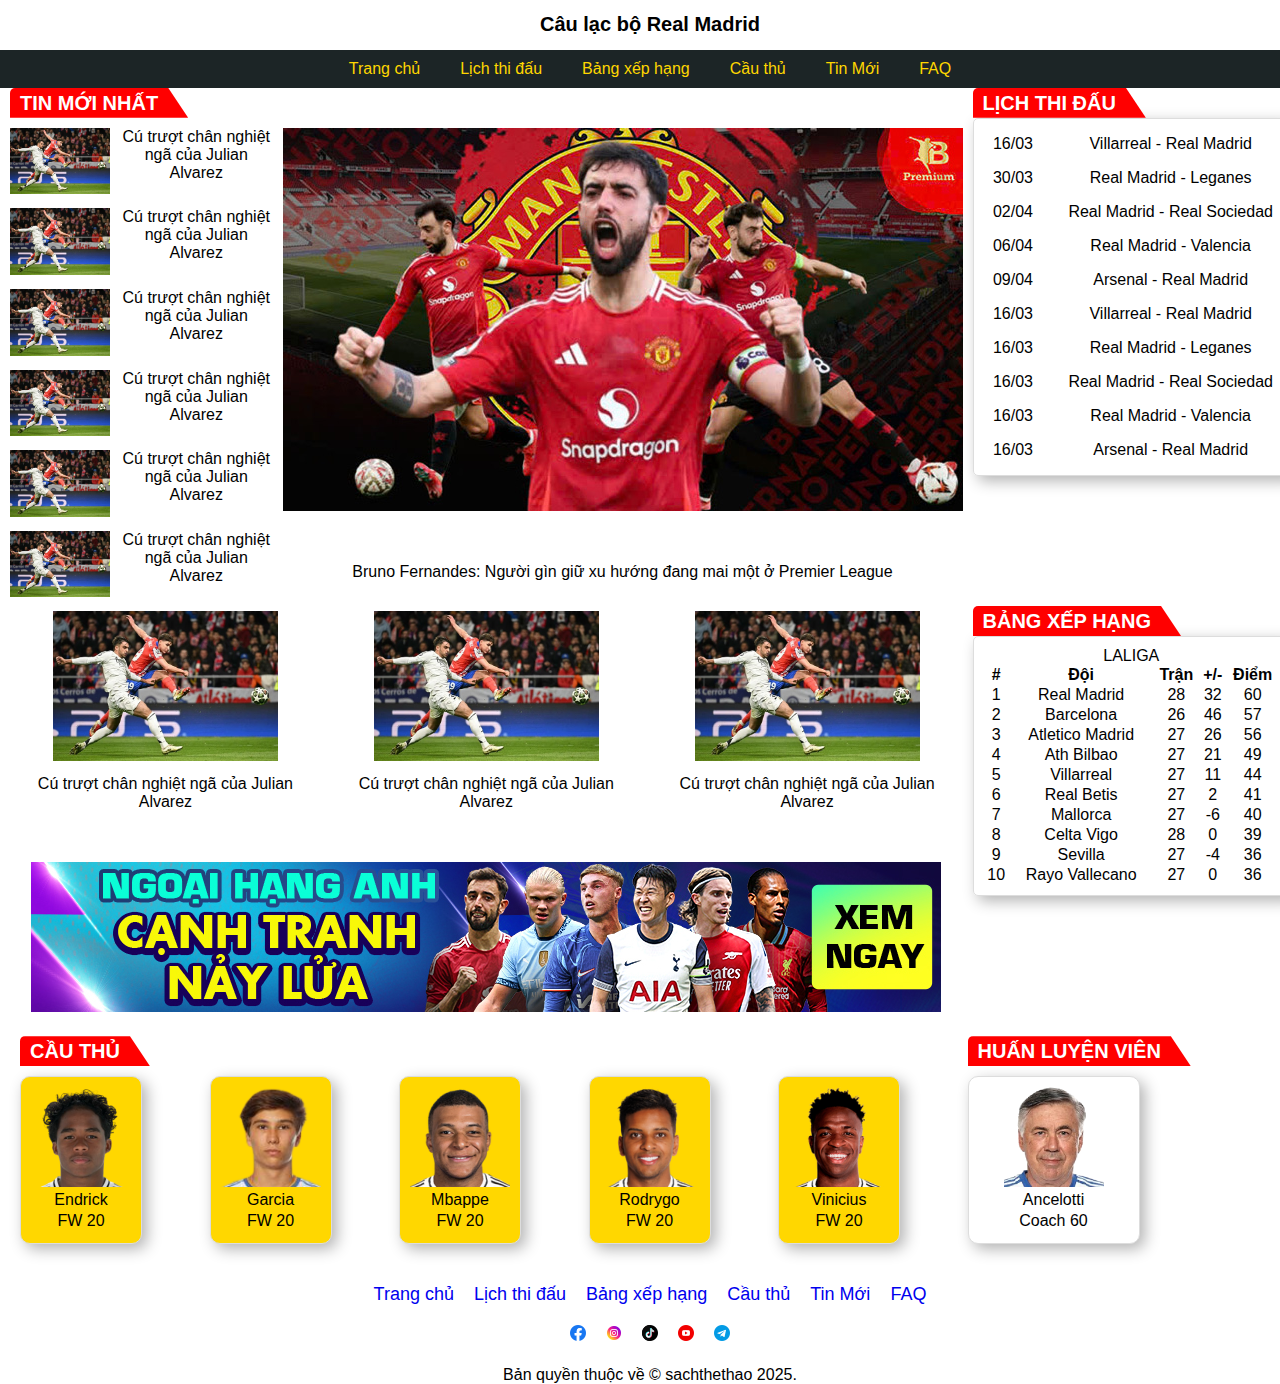
<file: index.html>
<!DOCTYPE html>
<html lang="vi">
  <head>
    <meta charset="UTF-8" />
    <meta name="viewport" content="width=device-width, initial-scale=1.0" />
    <!-- Favicon cơ bản cho trình duyệt web -->
    <link
      rel="icon"
      type="image/png"
      sizes="16x16"
      href="/img/favicon/favicon16.png"
    />
    <link
      rel="icon"
      type="image/png"
      sizes="32x32"
      href="/img/favicon/favicon32.png"
    />
    <link
      rel="icon"
      type="image/png"
      sizes="48x48"
      href="/img/favicon/favicon48.png"
    />

    <!-- Apple Touch Icon (iOS Safari, macOS) -->
    <link
      rel="apple-touch-icon"
      sizes="57x57"
      href="/img/favicon/favicon57.png"
    />
    <link
      rel="apple-touch-icon"
      sizes="60x60"
      href="/img/favicon/favicon60.png"
    />
    <link
      rel="apple-touch-icon"
      sizes="72x72"
      href="/img/favicon/favicon72.png"
    />
    <link
      rel="apple-touch-icon"
      sizes="76x76"
      href="/img/favicon/favicon76.png"
    />
    <link
      rel="apple-touch-icon"
      sizes="114x114"
      href="/img/favicon/favicon114.png"
    />
    <link
      rel="apple-touch-icon"
      sizes="120x120"
      href="/img/favicon/favicon120.png"
    />
    <link
      rel="apple-touch-icon"
      sizes="144x144"
      href="/img/favicon/favicon144.png"
    />
    <link
      rel="apple-touch-icon"
      sizes="152x152"
      href="/img/favicon/favicon152.png"
    />
    <link
      rel="apple-touch-icon"
      sizes="180x180"
      href="/img/favicon/favicon180.png"
    />

    <!-- Android Chrome (PWA - Progressive Web App) -->
    <link
      rel="icon"
      type="image/png"
      sizes="192x192"
      href="/img/favicon/favicon192.png"
    />
    <link
      rel="icon"
      type="image/png"
      sizes="512x512"
      href="/img/favicon/favicon512.png"
    />

    <!-- Windows Tiles (Microsoft Edge, Windows 8/10/11) -->
    <meta
      name="msapplication-TileImage"
      content="/img/favicon/favicon150.png"
    />
    <meta
      name="msapplication-TileImage"
      content="/img/favicon/favicon310.png"
    />

    <!-- Web Manifest (cho PWA trên Android và các trình duyệt hỗ trợ) -->
    <link rel="manifest" href="/img/favicon/site.webmanifest" />
    <link rel="stylesheet" href="/css/style.css" />
    <title>Câu lạc bộ Real Madrid</title>
  </head>

  <body>
    <div class="container">
      <h1>Câu lạc bộ Real Madrid</h1>
      <div class="header">
        <nav class="header-nav" role="navigation">
          <a href="/" class="nav-button">Trang chủ</a>
          <a href="/page/schedule" class="nav-button">Lịch thi đấu</a>
          <a href="/page/standings" class="nav-button">Bảng xếp hạng</a>
          <a href="/page/lineup" class="nav-button">Cầu thủ</a>
          <a href="/page/news" class="nav-button">Tin Mới</a>
          <a href="/page/faq" class="nav-button">FAQ</a>
        </nav>
      </div>
      <main>
        <div class="hot">
          <div class="hotNews">
            <div class="hotTitle">TIN MỚI NHẤT</div>
            <div class="hotMain">
              <div class="hotList">
                <div class="hotListbase">
                  <div><img src="/img/Alvarez.jpg" alt="Alvarez" /></div>
                  <div>Cú trượt chân nghiệt ngã của Julian Alvarez</div>
                </div>
                <div class="hotListbase">
                  <div><img src="/img/Alvarez.jpg" alt="Alvarez" /></div>
                  <div>Cú trượt chân nghiệt ngã của Julian Alvarez</div>
                </div>
                <div class="hotListbase">
                  <div><img src="/img/Alvarez.jpg" alt="Alvarez" /></div>
                  <div>Cú trượt chân nghiệt ngã của Julian Alvarez</div>
                </div>
                <div class="hotListbase">
                  <div><img src="/img/Alvarez.jpg" alt="Alvarez" /></div>
                  <div>Cú trượt chân nghiệt ngã của Julian Alvarez</div>
                </div>
                <div class="hotListbase">
                  <div><img src="/img/Alvarez.jpg" alt="Alvarez" /></div>
                  <div>Cú trượt chân nghiệt ngã của Julian Alvarez</div>
                </div>
                <div class="hotListbase">
                  <div><img src="/img/Alvarez.jpg" alt="Alvarez" /></div>
                  <div>Cú trượt chân nghiệt ngã của Julian Alvarez</div>
                </div>
              </div>
              <div class="hotHit">
                <div><img src="/img/Bruno.jpg" alt="Bruno" /></div>
                <div>
                  Bruno Fernandes: Người gìn giữ xu hướng đang mai một ở Premier
                  League
                </div>
              </div>
            </div>
            <div class="hotSup">
              <div class="hotSupbase">
                <div><img src="/img/Alvarez.jpg" alt="Alvarez" /></div>
                <div>Cú trượt chân nghiệt ngã của Julian Alvarez</div>
              </div>
              <div class="hotSupbase">
                <div><img src="/img/Alvarez.jpg" alt="Alvarez" /></div>
                <div>Cú trượt chân nghiệt ngã của Julian Alvarez</div>
              </div>
              <div class="hotSupbase">
                <div><img src="/img/Alvarez.jpg" alt="Alvarez" /></div>
                <div>Cú trượt chân nghiệt ngã của Julian Alvarez</div>
              </div>
            </div>
            <div class="hotBanner">
              <img src="/img/BannerWatch.jpg" alt="BannerWatch" />
            </div>
          </div>
          <div class="hotTable">
            <div class="hotSchedule">
              <div class="tableTitle">LỊCH THI ĐẤU</div>
              <div class="tableSchedule">
                <div class="tableDay">
                  <p>16/03</p>
                  <p>30/03</p>
                  <p>02/04</p>
                  <p>06/04</p>
                  <p>09/04</p>
                  <p>16/03</p>
                  <p>16/03</p>
                  <p>16/03</p>
                  <p>16/03</p>
                  <p>16/03</p>
                </div>
                <div class="tableClub">
                  <p>Villarreal - Real Madrid</p>
                  <p>Real Madrid - Leganes</p>
                  <p>Real Madrid - Real Sociedad</p>
                  <p>Real Madrid - Valencia</p>
                  <p>Arsenal - Real Madrid</p>
                  <p>Villarreal - Real Madrid</p>
                  <p>Real Madrid - Leganes</p>
                  <p>Real Madrid - Real Sociedad</p>
                  <p>Real Madrid - Valencia</p>
                  <p>Arsenal - Real Madrid</p>
                </div>
              </div>
            </div>
            <div class="hotStandings">
              <div class="tableTitle">BẢNG XẾP HẠNG</div>
              <div class="tableStandings">
                <div class="chartname">LALIGA</div>
                <table class="tableChart">
                  <thead>
                    <tr>
                      <th>#</th>
                      <th>Đội</th>
                      <th>Trận</th>
                      <th>+/-</th>
                      <th>Điểm</th>
                    </tr>
                  </thead>
                  <tbody>
                    <tr>
                      <td>1</td>
                      <td>Real Madrid</td>
                      <td>28</td>
                      <td>32</td>
                      <td>60</td>
                    </tr>
                    <tr>
                      <td>2</td>
                      <td>Barcelona</td>
                      <td>26</td>
                      <td>46</td>
                      <td>57</td>
                    </tr>
                    <tr>
                      <td>3</td>
                      <td>Atletico Madrid</td>
                      <td>27</td>
                      <td>26</td>
                      <td>56</td>
                    </tr>
                    <tr>
                      <td>4</td>
                      <td>Ath Bilbao</td>
                      <td>27</td>
                      <td>21</td>
                      <td>49</td>
                    </tr>
                    <tr>
                      <td>5</td>
                      <td>Villarreal</td>
                      <td>27</td>
                      <td>11</td>
                      <td>44</td>
                    </tr>
                    <tr>
                      <td>6</td>
                      <td>Real Betis</td>
                      <td>27</td>
                      <td>2</td>
                      <td>41</td>
                    </tr>
                    <tr>
                      <td>7</td>
                      <td>Mallorca</td>
                      <td>27</td>
                      <td>-6</td>
                      <td>40</td>
                    </tr>
                    <tr>
                      <td>8</td>
                      <td>Celta Vigo</td>
                      <td>28</td>
                      <td>0</td>
                      <td>39</td>
                    </tr>
                    <tr>
                      <td>9</td>
                      <td>Sevilla</td>
                      <td>27</td>
                      <td>-4</td>
                      <td>36</td>
                    </tr>
                    <tr>
                      <td>10</td>
                      <td>Rayo Vallecano</td>
                      <td>27</td>
                      <td>0</td>
                      <td>36</td>
                    </tr>
                  </tbody>
                </table>
              </div>
            </div>
          </div>
        </div>
        <div class="lineup">
          <div class="playersBlock">
            <div class="playerTitle">CẦU THỦ</div>
            <div class="playersList">
              <div class="playerInfo">
                <div><img src="/img/Endrick.png" alt="Endrick" /></div>
                <div>Endrick</div>
                <div>FW 20</div>
              </div>
              <div class="playerInfo">
                <div><img src="/img/Garcia.png" alt="Garcia" /></div>
                <div>Garcia</div>
                <div>FW 20</div>
              </div>
              <div class="playerInfo">
                <div><img src="/img/Mbappe.png" alt="Mbappe" /></div>
                <div>Mbappe</div>
                <div>FW 20</div>
              </div>
              <div class="playerInfo">
                <div><img src="/img/Rodrygo.png" alt="Rodrygo" /></div>
                <div>Rodrygo</div>
                <div>FW 20</div>
              </div>
              <div class="playerInfo">
                <div><img src="/img/Vinicius.png" alt="Vinicius" /></div>
                <div>Vinicius</div>
                <div>FW 20</div>
              </div>
            </div>
          </div>
          <div class="CoachList">
            <div class="CoachTitle">HUẤN LUYỆN VIÊN</div>
            <div class="Coach">
              <div><img src="/img/Ancelotti.png" alt="Ancelotti" /></div>
              <div>Ancelotti</div>
              <div>Coach 60</div>
            </div>
          </div>
        </div>
      </main>
      <div class="footer">
        <!-- Footer links -->
        <div class="footer-links">
          <a href="/">Trang chủ</a>
          <a href="/page/schedule">Lịch thi đấu</a>
          <a href="/page/standings">Bảng xếp hạng</a>
          <a href="/page/lineup">Cầu thủ</a>
          <a href="/page/news">Tin Mới</a>
          <a href="/page/faq">FAQ</a>
        </div>

        <!-- Social icons -->
        <div class="social-icons">
          <a href="#"><img src="/img/facebook.png" alt="Facebook" /></a>
          <a href="#"><img src="/img/instagram.png" alt="Instagram" /></a>
          <a href="#"><img src="/img/tiktok.png" alt="TikTok" /></a>
          <a href="#"><img src="/img/youtube.png" alt="YouTube" /></a>
          <a href="#"><img src="/img/telegram.png" alt="Telegram" /></a>
        </div>
      </div>

      <!-- Copyright text -->
      <div class="copyright">Bản quyền thuộc về © sachthethao 2025.</div>
    </div>
  </body>
</html>
</file>
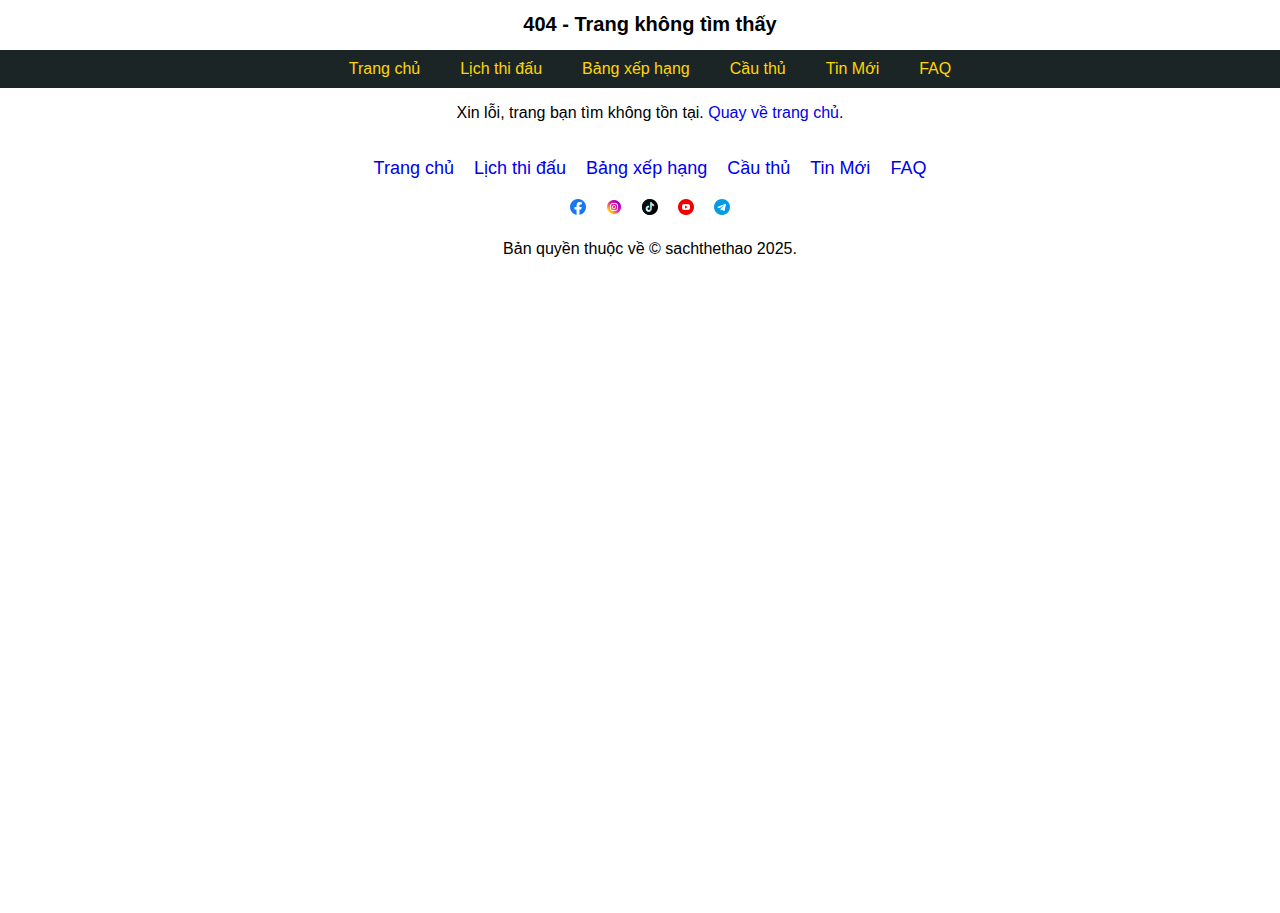
<file: page/404/index.html>
<!DOCTYPE html>
<html lang="vi">
  <head>
    <meta charset="UTF-8" />
    <meta name="viewport" content="width=device-width, initial-scale=1.0" />
    <!-- Favicon cơ bản cho trình duyệt web -->
    <link
      rel="icon"
      type="image/png"
      sizes="16x16"
      href="/img/favicon/favicon16.png"
    />
    <link
      rel="icon"
      type="image/png"
      sizes="32x32"
      href="/img/favicon/favicon32.png"
    />
    <link
      rel="icon"
      type="image/png"
      sizes="48x48"
      href="/img/favicon/favicon48.png"
    />

    <!-- Apple Touch Icon (iOS Safari, macOS) -->
    <link
      rel="apple-touch-icon"
      sizes="57x57"
      href="/img/favicon/favicon57.png"
    />
    <link
      rel="apple-touch-icon"
      sizes="60x60"
      href="/img/favicon/favicon60.png"
    />
    <link
      rel="apple-touch-icon"
      sizes="72x72"
      href="/img/favicon/favicon72.png"
    />
    <link
      rel="apple-touch-icon"
      sizes="76x76"
      href="/img/favicon/favicon76.png"
    />
    <link
      rel="apple-touch-icon"
      sizes="114x114"
      href="/img/favicon/favicon114.png"
    />
    <link
      rel="apple-touch-icon"
      sizes="120x120"
      href="/img/favicon/favicon120.png"
    />
    <link
      rel="apple-touch-icon"
      sizes="144x144"
      href="/img/favicon/favicon144.png"
    />
    <link
      rel="apple-touch-icon"
      sizes="152x152"
      href="/img/favicon/favicon152.png"
    />
    <link
      rel="apple-touch-icon"
      sizes="180x180"
      href="/img/favicon/favicon180.png"
    />

    <!-- Android Chrome (PWA - Progressive Web App) -->
    <link
      rel="icon"
      type="image/png"
      sizes="192x192"
      href="/img/favicon/favicon192.png"
    />
    <link
      rel="icon"
      type="image/png"
      sizes="512x512"
      href="/img/favicon/favicon512.png"
    />

    <!-- Windows Tiles (Microsoft Edge, Windows 8/10/11) -->
    <meta
      name="msapplication-TileImage"
      content="/img/favicon/favicon150.png"
    />
    <meta
      name="msapplication-TileImage"
      content="/img/favicon/favicon310.png"
    />

    <!-- Web Manifest (cho PWA trên Android và các trình duyệt hỗ trợ) -->
    <link rel="manifest" href="/img/favicon/site.webmanifest" />
    <link rel="stylesheet" href="/css/style.css" />
    <title>Lỗi 404 - Câu lạc bộ Real Madrid</title>
  </head>

  <body>
    <div class="container">
      <h1>404 - Trang không tìm thấy</h1>
      <div class="header">
        <nav class="header-nav" role="navigation">
          <a href="/" class="nav-button">Trang chủ</a>
          <a href="/page/schedule" class="nav-button">Lịch thi đấu</a>
          <a href="/page/standings" class="nav-button">Bảng xếp hạng</a>
          <a href="/page/lineup" class="nav-button">Cầu thủ</a>
          <a href="/page/news" class="nav-button">Tin Mới</a>
          <a href="/page/faq" class="nav-button">FAQ</a>
        </nav>
      </div>
      <main>
        <p>
          Xin lỗi, trang bạn tìm không tồn tại.
          <a href="/">Quay về trang chủ</a>.
        </p>
      </main>
      <div class="footer">
        <!-- Footer links -->
        <div class="footer-links">
          <a href="/">Trang chủ</a>
          <a href="/page/schedule">Lịch thi đấu</a>
          <a href="/page/standings">Bảng xếp hạng</a>
          <a href="/page/lineup">Cầu thủ</a>
          <a href="/page/news">Tin Mới</a>
          <a href="/page/faq">FAQ</a>
        </div>

        <!-- Social icons -->
        <div class="social-icons">
          <a href="#"><img src="/img/facebook.png" alt="Facebook" /></a>
          <a href="#"><img src="/img/instagram.png" alt="Instagram" /></a>
          <a href="#"><img src="/img/tiktok.png" alt="TikTok" /></a>
          <a href="#"><img src="/img/youtube.png" alt="YouTube" /></a>
          <a href="#"><img src="/img/telegram.png" alt="Telegram" /></a>
        </div>
      </div>

      <!-- Copyright text -->
      <div class="copyright">Bản quyền thuộc về © sachthethao 2025.</div>
    </div>
  </body>
</html>
</file>
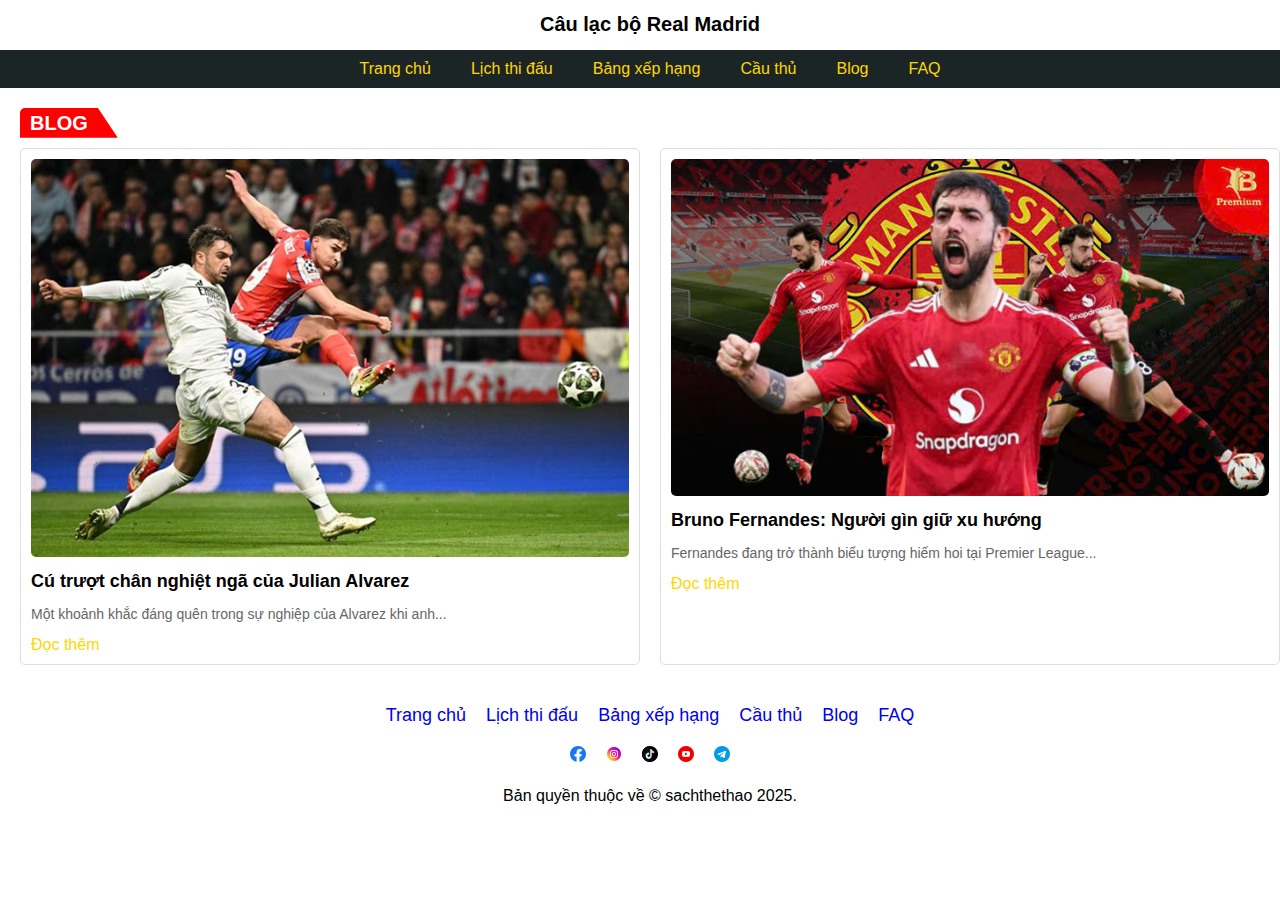
<file: page/blog/index.html>
<!DOCTYPE html>
<html lang="vi">
  <head>
    <meta charset="UTF-8" />
    <meta name="viewport" content="width=device-width, initial-scale=1.0" />
    <!-- Favicon cơ bản cho trình duyệt web -->
    <link
      rel="icon"
      type="image/png"
      sizes="16x16"
      href="/img/favicon/favicon16.png"
    />
    <link
      rel="icon"
      type="image/png"
      sizes="32x32"
      href="/img/favicon/favicon32.png"
    />
    <link
      rel="icon"
      type="image/png"
      sizes="48x48"
      href="/img/favicon/favicon48.png"
    />

    <!-- Apple Touch Icon (iOS Safari, macOS) -->
    <link
      rel="apple-touch-icon"
      sizes="57x57"
      href="/img/favicon/favicon57.png"
    />
    <link
      rel="apple-touch-icon"
      sizes="60x60"
      href="/img/favicon/favicon60.png"
    />
    <link
      rel="apple-touch-icon"
      sizes="72x72"
      href="/img/favicon/favicon72.png"
    />
    <link
      rel="apple-touch-icon"
      sizes="76x76"
      href="/img/favicon/favicon76.png"
    />
    <link
      rel="apple-touch-icon"
      sizes="114x114"
      href="/img/favicon/favicon114.png"
    />
    <link
      rel="apple-touch-icon"
      sizes="120x120"
      href="/img/favicon/favicon120.png"
    />
    <link
      rel="apple-touch-icon"
      sizes="144x144"
      href="/img/favicon/favicon144.png"
    />
    <link
      rel="apple-touch-icon"
      sizes="152x152"
      href="/img/favicon/favicon152.png"
    />
    <link
      rel="apple-touch-icon"
      sizes="180x180"
      href="/img/favicon/favicon180.png"
    />

    <!-- Android Chrome (PWA - Progressive Web App) -->
    <link
      rel="icon"
      type="image/png"
      sizes="192x192"
      href="/img/favicon/favicon192.png"
    />
    <link
      rel="icon"
      type="image/png"
      sizes="512x512"
      href="/img/favicon/favicon512.png"
    />

    <!-- Windows Tiles (Microsoft Edge, Windows 8/10/11) -->
    <meta
      name="msapplication-TileImage"
      content="/img/favicon/favicon150.png"
    />
    <meta
      name="msapplication-TileImage"
      content="/img/favicon/favicon310.png"
    />

    <!-- Web Manifest (cho PWA trên Android và các trình duyệt hỗ trợ) -->
    <link rel="manifest" href="/img/favicon/site.webmanifest" />
    <link rel="stylesheet" href="/css/style.css" />
    <title>Blog - Câu lạc bộ Real Madrid</title>
  </head>

  <body>
    <div class="container">
      <h1>Câu lạc bộ Real Madrid</h1>
      <div class="header">
        <nav class="header-nav" role="navigation">
          <a href="/" class="nav-button">Trang chủ</a>
          <a href="/page/schedule" class="nav-button">Lịch thi đấu</a>
          <a href="/page/standings" class="nav-button">Bảng xếp hạng</a>
          <a href="/page/lineup" class="nav-button">Cầu thủ</a>
          <a href="/page/blog" class="nav-button">Blog</a>
          <a href="/page/faq" class="nav-button">FAQ</a>
        </nav>
      </div>
      <main>
        <div class="blog-page">
          <div class="hotTitle">BLOG</div>
          <div class="blogList">
            <div class="blogPost">
              <img src="/img/Alvarez.jpg" alt="Alvarez" />
              <h2>Cú trượt chân nghiệt ngã của Julian Alvarez</h2>
              <p>
                Một khoảnh khắc đáng quên trong sự nghiệp của Alvarez khi anh...
              </p>
              <a href="#" class="read-more">Đọc thêm</a>
            </div>
            <div class="blogPost">
              <img src="/img/Bruno.jpg" alt="Bruno" />
              <h2>Bruno Fernandes: Người gìn giữ xu hướng</h2>
              <p>
                Fernandes đang trở thành biểu tượng hiếm hoi tại Premier
                League...
              </p>
              <a href="#" class="read-more">Đọc thêm</a>
            </div>
          </div>
        </div>
      </main>
      <div class="footer">
        <div class="footer-links">
          <a href="/">Trang chủ</a>
          <a href="/page/schedule">Lịch thi đấu</a>
          <a href="/page/standings">Bảng xếp hạng</a>
          <a href="/page/lineup">Cầu thủ</a>
          <a href="/page/blog">Blog</a>
          <a href="/page/faq">FAQ</a>
        </div>
        <div class="social-icons">
          <a href="#"><img src="/img/facebook.png" alt="Facebook" /></a>
          <a href="#"><img src="/img/instagram.png" alt="Instagram" /></a>
          <a href="#"><img src="/img/tiktok.png" alt="TikTok" /></a>
          <a href="#"><img src="/img/youtube.png" alt="YouTube" /></a>
          <a href="#"><img src="/img/telegram.png" alt="Telegram" /></a>
        </div>
      </div>
      <div class="copyright">Bản quyền thuộc về © sachthethao 2025.</div>
    </div>
  </body>
</html>
</file>
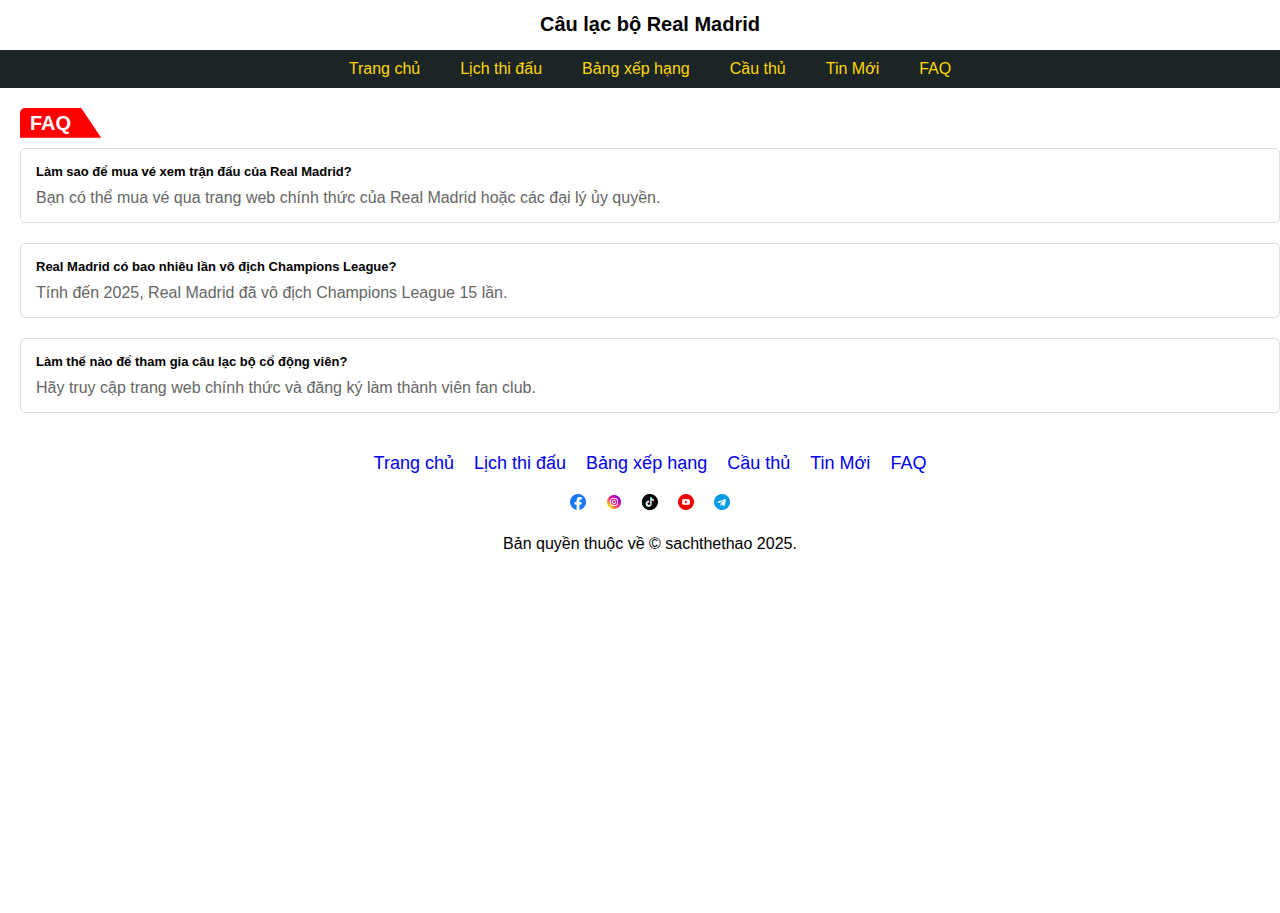
<file: page/faq/index.html>
<!DOCTYPE html>
<html lang="vi">
  <head>
    <meta charset="UTF-8" />
    <meta name="viewport" content="width=device-width, initial-scale=1.0" />
    <!-- Favicon cơ bản cho trình duyệt web -->
    <link
      rel="icon"
      type="image/png"
      sizes="16x16"
      href="/img/favicon/favicon16.png"
    />
    <link
      rel="icon"
      type="image/png"
      sizes="32x32"
      href="/img/favicon/favicon32.png"
    />
    <link
      rel="icon"
      type="image/png"
      sizes="48x48"
      href="/img/favicon/favicon48.png"
    />

    <!-- Apple Touch Icon (iOS Safari, macOS) -->
    <link
      rel="apple-touch-icon"
      sizes="57x57"
      href="/img/favicon/favicon57.png"
    />
    <link
      rel="apple-touch-icon"
      sizes="60x60"
      href="/img/favicon/favicon60.png"
    />
    <link
      rel="apple-touch-icon"
      sizes="72x72"
      href="/img/favicon/favicon72.png"
    />
    <link
      rel="apple-touch-icon"
      sizes="76x76"
      href="/img/favicon/favicon76.png"
    />
    <link
      rel="apple-touch-icon"
      sizes="114x114"
      href="/img/favicon/favicon114.png"
    />
    <link
      rel="apple-touch-icon"
      sizes="120x120"
      href="/img/favicon/favicon120.png"
    />
    <link
      rel="apple-touch-icon"
      sizes="144x144"
      href="/img/favicon/favicon144.png"
    />
    <link
      rel="apple-touch-icon"
      sizes="152x152"
      href="/img/favicon/favicon152.png"
    />
    <link
      rel="apple-touch-icon"
      sizes="180x180"
      href="/img/favicon/favicon180.png"
    />

    <!-- Android Chrome (PWA - Progressive Web App) -->
    <link
      rel="icon"
      type="image/png"
      sizes="192x192"
      href="/img/favicon/favicon192.png"
    />
    <link
      rel="icon"
      type="image/png"
      sizes="512x512"
      href="/img/favicon/favicon512.png"
    />

    <!-- Windows Tiles (Microsoft Edge, Windows 8/10/11) -->
    <meta
      name="msapplication-TileImage"
      content="/img/favicon/favicon150.png"
    />
    <meta
      name="msapplication-TileImage"
      content="/img/favicon/favicon310.png"
    />

    <!-- Web Manifest (cho PWA trên Android và các trình duyệt hỗ trợ) -->
    <link rel="manifest" href="/img/favicon/site.webmanifest" />
    <link rel="stylesheet" href="/css/style.css" />
    <title>FAQ - Câu lạc bộ Real Madrid</title>
  </head>

  <body>
    <div class="container">
      <h1>Câu lạc bộ Real Madrid</h1>
      <div class="header">
        <nav class="header-nav" role="navigation">
          <a href="/" class="nav-button">Trang chủ</a>
          <a href="/page/schedule" class="nav-button">Lịch thi đấu</a>
          <a href="/page/standings" class="nav-button">Bảng xếp hạng</a>
          <a href="/page/lineup" class="nav-button">Cầu thủ</a>
          <a href="/page/news" class="nav-button">Tin Mới</a>
          <a href="/page/faq" class="nav-button">FAQ</a>
        </nav>
      </div>
      <main>
        <div class="faq-page">
          <div class="hotTitle">FAQ</div>
          <div class="faqList">
            <div class="faqItem">
              <h3>Làm sao để mua vé xem trận đấu của Real Madrid?</h3>
              <p>
                Bạn có thể mua vé qua trang web chính thức của Real Madrid hoặc
                các đại lý ủy quyền.
              </p>
            </div>
            <div class="faqItem">
              <h3>Real Madrid có bao nhiêu lần vô địch Champions League?</h3>
              <p>
                Tính đến 2025, Real Madrid đã vô địch Champions League 15 lần.
              </p>
            </div>
            <div class="faqItem">
              <h3>Làm thế nào để tham gia câu lạc bộ cổ động viên?</h3>
              <p>
                Hãy truy cập trang web chính thức và đăng ký làm thành viên fan
                club.
              </p>
            </div>
          </div>
        </div>
      </main>
      <div class="footer">
        <div class="footer-links">
          <a href="/">Trang chủ</a>
          <a href="/page/schedule">Lịch thi đấu</a>
          <a href="/page/standings">Bảng xếp hạng</a>
          <a href="/page/lineup">Cầu thủ</a>
          <a href="/page/news">Tin Mới</a>
          <a href="/page/faq">FAQ</a>
        </div>
        <div class="social-icons">
          <a href="#"><img src="/img/facebook.png" alt="Facebook" /></a>
          <a href="#"><img src="/img/instagram.png" alt="Instagram" /></a>
          <a href="#"><img src="/img/tiktok.png" alt="TikTok" /></a>
          <a href="#"><img src="/img/youtube.png" alt="YouTube" /></a>
          <a href="#"><img src="/img/telegram.png" alt="Telegram" /></a>
        </div>
      </div>
      <div class="copyright">Bản quyền thuộc về © sachthethao 2025.</div>
    </div>
  </body>
</html>
</file>
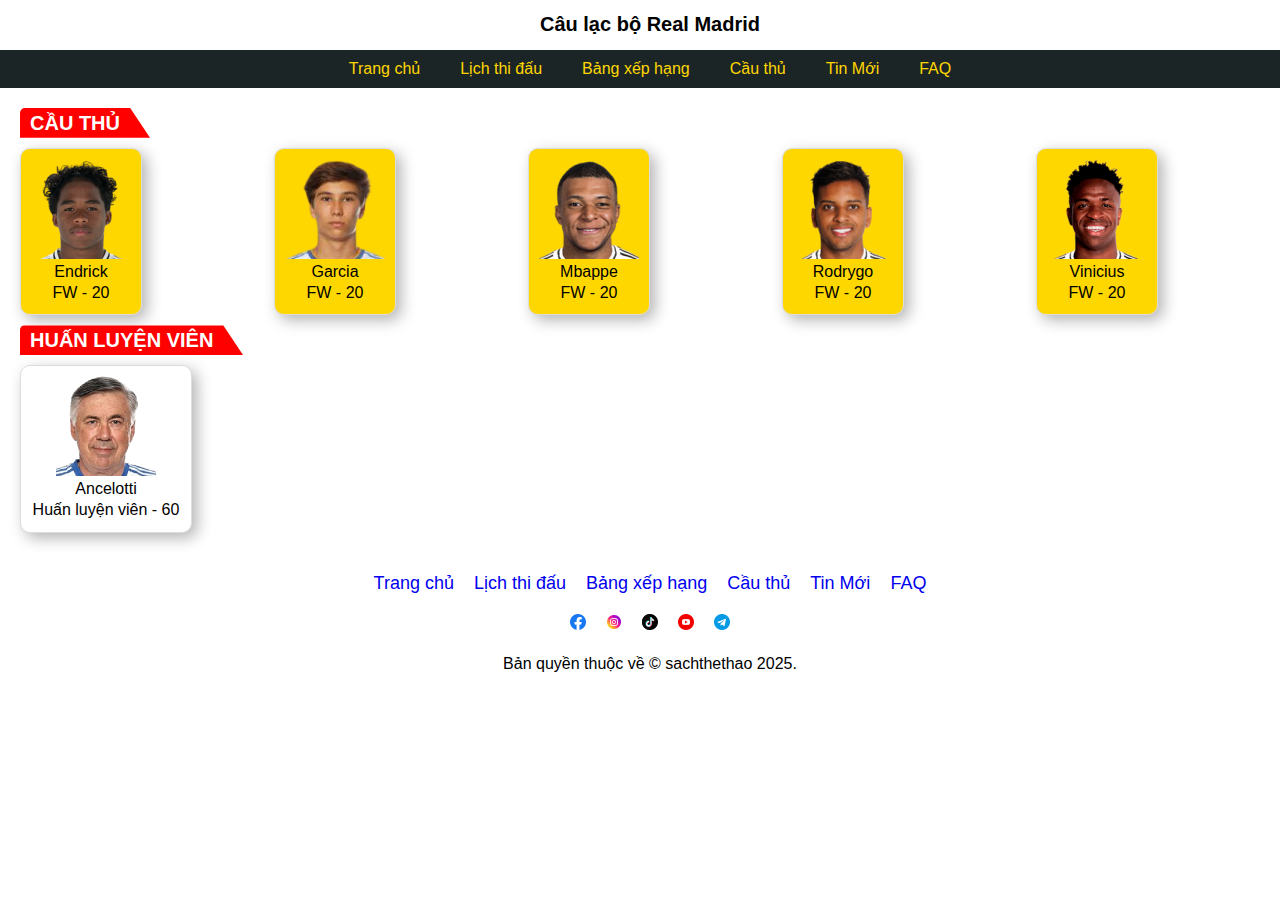
<file: page/lineup/index.html>
<!DOCTYPE html>
<html lang="vi">
  <head>
    <meta charset="UTF-8" />
    <meta name="viewport" content="width=device-width, initial-scale=1.0" />
    <!-- Favicon cơ bản cho trình duyệt web -->
    <link
      rel="icon"
      type="image/png"
      sizes="16x16"
      href="/img/favicon/favicon16.png"
    />
    <link
      rel="icon"
      type="image/png"
      sizes="32x32"
      href="/img/favicon/favicon32.png"
    />
    <link
      rel="icon"
      type="image/png"
      sizes="48x48"
      href="/img/favicon/favicon48.png"
    />

    <!-- Apple Touch Icon (iOS Safari, macOS) -->
    <link
      rel="apple-touch-icon"
      sizes="57x57"
      href="/img/favicon/favicon57.png"
    />
    <link
      rel="apple-touch-icon"
      sizes="60x60"
      href="/img/favicon/favicon60.png"
    />
    <link
      rel="apple-touch-icon"
      sizes="72x72"
      href="/img/favicon/favicon72.png"
    />
    <link
      rel="apple-touch-icon"
      sizes="76x76"
      href="/img/favicon/favicon76.png"
    />
    <link
      rel="apple-touch-icon"
      sizes="114x114"
      href="/img/favicon/favicon114.png"
    />
    <link
      rel="apple-touch-icon"
      sizes="120x120"
      href="/img/favicon/favicon120.png"
    />
    <link
      rel="apple-touch-icon"
      sizes="144x144"
      href="/img/favicon/favicon144.png"
    />
    <link
      rel="apple-touch-icon"
      sizes="152x152"
      href="/img/favicon/favicon152.png"
    />
    <link
      rel="apple-touch-icon"
      sizes="180x180"
      href="/img/favicon/favicon180.png"
    />

    <!-- Android Chrome (PWA - Progressive Web App) -->
    <link
      rel="icon"
      type="image/png"
      sizes="192x192"
      href="/img/favicon/favicon192.png"
    />
    <link
      rel="icon"
      type="image/png"
      sizes="512x512"
      href="/img/favicon/favicon512.png"
    />

    <!-- Windows Tiles (Microsoft Edge, Windows 8/10/11) -->
    <meta
      name="msapplication-TileImage"
      content="/img/favicon/favicon150.png"
    />
    <meta
      name="msapplication-TileImage"
      content="/img/favicon/favicon310.png"
    />

    <!-- Web Manifest (cho PWA trên Android và các trình duyệt hỗ trợ) -->
    <link rel="manifest" href="/img/favicon/site.webmanifest" />
    <link rel="stylesheet" href="/css/style.css" />
    <title>Cầu thủ - Câu lạc bộ Real Madrid</title>
  </head>

  <body>
    <div class="container">
      <h1>Câu lạc bộ Real Madrid</h1>
      <div class="header">
        <nav class="header-nav" role="navigation">
          <a href="/" class="nav-button">Trang chủ</a>
          <a href="/page/schedule" class="nav-button">Lịch thi đấu</a>
          <a href="/page/standings" class="nav-button">Bảng xếp hạng</a>
          <a href="/page/lineup" class="nav-button">Cầu thủ</a>
          <a href="/page/news" class="nav-button">Tin Mới</a>
          <a href="/page/faq" class="nav-button">FAQ</a>
        </nav>
      </div>
      <main>
        <div class="players-page">
          <div class="playerTitle">CẦU THỦ</div>
          <div class="fullPlayersList">
            <div class="playerInfo">
              <div><img src="/img/Endrick.png" alt="Endrick" /></div>
              <div>Endrick</div>
              <div>FW - 20</div>
            </div>
            <div class="playerInfo">
              <div><img src="/img/Garcia.png" alt="Garcia" /></div>
              <div>Garcia</div>
              <div>FW - 20</div>
            </div>
            <div class="playerInfo">
              <div><img src="/img/Mbappe.png" alt="Mbappe" /></div>
              <div>Mbappe</div>
              <div>FW - 20</div>
            </div>
            <div class="playerInfo">
              <div><img src="/img/Rodrygo.png" alt="Rodrygo" /></div>
              <div>Rodrygo</div>
              <div>FW - 20</div>
            </div>
            <div class="playerInfo">
              <div><img src="/img/Vinicius.png" alt="Vinicius" /></div>
              <div>Vinicius</div>
              <div>FW - 20</div>
            </div>
          </div>
          <div class="CoachList">
            <div class="CoachTitle">HUẤN LUYỆN VIÊN</div>
            <div class="Coach">
              <div><img src="/img/Ancelotti.png" alt="Ancelotti" /></div>
              <div>Ancelotti</div>
              <div>Huấn luyện viên - 60</div>
            </div>
          </div>
        </div>
      </main>
      <div class="footer">
        <div class="footer-links">
          <a href="/">Trang chủ</a>
          <a href="/page/schedule">Lịch thi đấu</a>
          <a href="/page/standings">Bảng xếp hạng</a>
          <a href="/page/lineup">Cầu thủ</a>
          <a href="/page/news">Tin Mới</a>
          <a href="/page/faq">FAQ</a>
        </div>
        <div class="social-icons">
          <a href="#"><img src="/img/facebook.png" alt="Facebook" /></a>
          <a href="#"><img src="/img/instagram.png" alt="Instagram" /></a>
          <a href="#"><img src="/img/tiktok.png" alt="TikTok" /></a>
          <a href="#"><img src="/img/youtube.png" alt="YouTube" /></a>
          <a href="#"><img src="/img/telegram.png" alt="Telegram" /></a>
        </div>
      </div>
      <div class="copyright">Bản quyền thuộc về © sachthethao 2025.</div>
    </div>
  </body>
</html>
</file>
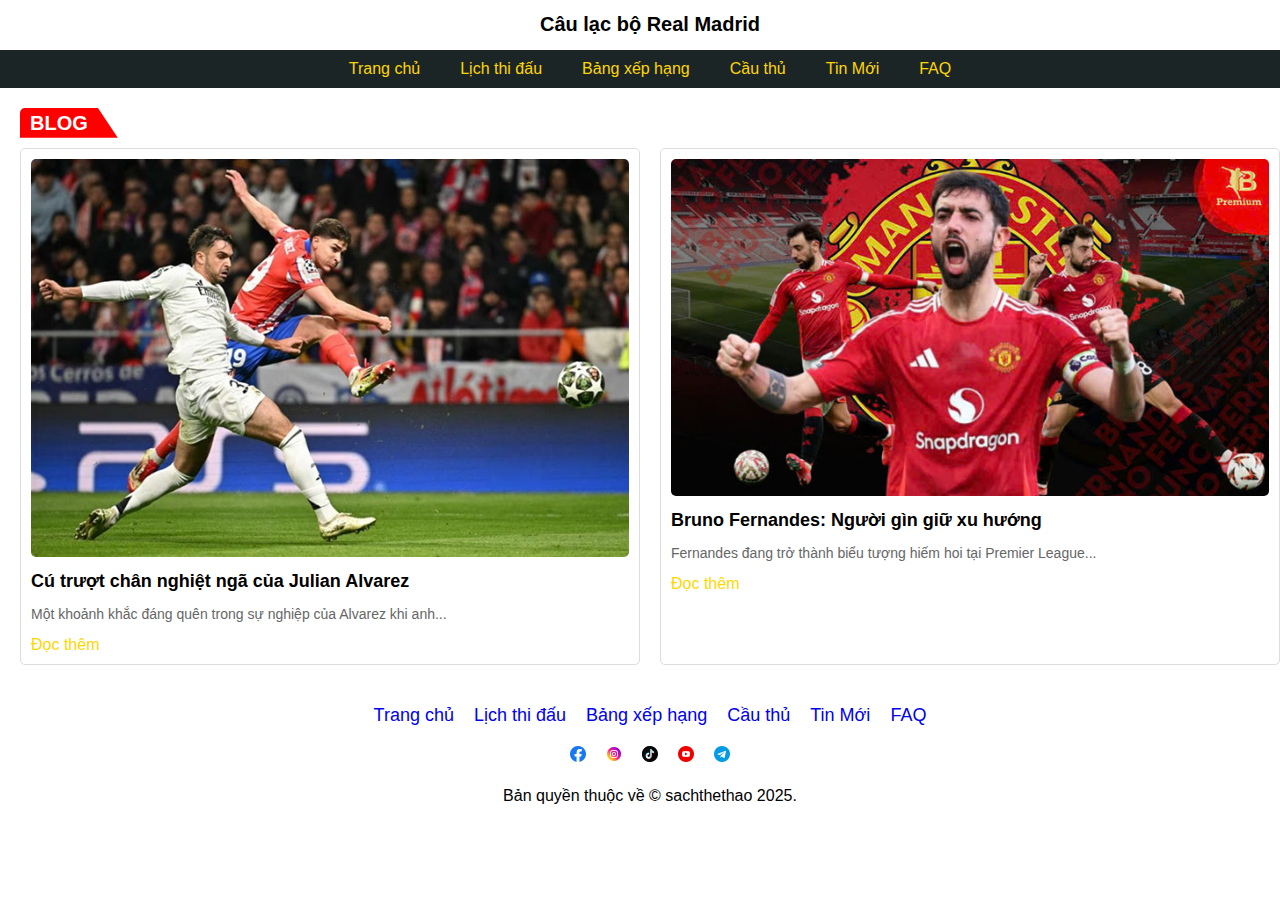
<file: page/news/index.html>
<!DOCTYPE html>
<html lang="vi">
  <head>
    <meta charset="UTF-8" />
    <meta name="viewport" content="width=device-width, initial-scale=1.0" />
    <!-- Favicon cơ bản cho trình duyệt web -->
    <link
      rel="icon"
      type="image/png"
      sizes="16x16"
      href="/img/favicon/favicon16.png"
    />
    <link
      rel="icon"
      type="image/png"
      sizes="32x32"
      href="/img/favicon/favicon32.png"
    />
    <link
      rel="icon"
      type="image/png"
      sizes="48x48"
      href="/img/favicon/favicon48.png"
    />

    <!-- Apple Touch Icon (iOS Safari, macOS) -->
    <link
      rel="apple-touch-icon"
      sizes="57x57"
      href="/img/favicon/favicon57.png"
    />
    <link
      rel="apple-touch-icon"
      sizes="60x60"
      href="/img/favicon/favicon60.png"
    />
    <link
      rel="apple-touch-icon"
      sizes="72x72"
      href="/img/favicon/favicon72.png"
    />
    <link
      rel="apple-touch-icon"
      sizes="76x76"
      href="/img/favicon/favicon76.png"
    />
    <link
      rel="apple-touch-icon"
      sizes="114x114"
      href="/img/favicon/favicon114.png"
    />
    <link
      rel="apple-touch-icon"
      sizes="120x120"
      href="/img/favicon/favicon120.png"
    />
    <link
      rel="apple-touch-icon"
      sizes="144x144"
      href="/img/favicon/favicon144.png"
    />
    <link
      rel="apple-touch-icon"
      sizes="152x152"
      href="/img/favicon/favicon152.png"
    />
    <link
      rel="apple-touch-icon"
      sizes="180x180"
      href="/img/favicon/favicon180.png"
    />

    <!-- Android Chrome (PWA - Progressive Web App) -->
    <link
      rel="icon"
      type="image/png"
      sizes="192x192"
      href="/img/favicon/favicon192.png"
    />
    <link
      rel="icon"
      type="image/png"
      sizes="512x512"
      href="/img/favicon/favicon512.png"
    />

    <!-- Windows Tiles (Microsoft Edge, Windows 8/10/11) -->
    <meta
      name="msapplication-TileImage"
      content="/img/favicon/favicon150.png"
    />
    <meta
      name="msapplication-TileImage"
      content="/img/favicon/favicon310.png"
    />

    <!-- Web Manifest (cho PWA trên Android và các trình duyệt hỗ trợ) -->
    <link rel="manifest" href="/img/favicon/site.webmanifest" />
    <link rel="stylesheet" href="/css/style.css" />
    <title>Blog - Câu lạc bộ Real Madrid</title>
  </head>

  <body>
    <div class="container">
      <h1>Câu lạc bộ Real Madrid</h1>
      <div class="header">
        <nav class="header-nav" role="navigation">
          <a href="/" class="nav-button">Trang chủ</a>
          <a href="/page/schedule" class="nav-button">Lịch thi đấu</a>
          <a href="/page/standings" class="nav-button">Bảng xếp hạng</a>
          <a href="/page/lineup" class="nav-button">Cầu thủ</a>
          <a href="/page/news" class="nav-button">Tin Mới</a>
          <a href="/page/faq" class="nav-button">FAQ</a>
        </nav>
      </div>
      <main>
        <div class="blog-page">
          <div class="hotTitle">BLOG</div>
          <div class="blogList">
            <div class="blogPost">
              <img src="/img/Alvarez.jpg" alt="Alvarez" />
              <h2>Cú trượt chân nghiệt ngã của Julian Alvarez</h2>
              <p>
                Một khoảnh khắc đáng quên trong sự nghiệp của Alvarez khi anh...
              </p>
              <a href="#" class="read-more">Đọc thêm</a>
            </div>
            <div class="blogPost">
              <img src="/img/Bruno.jpg" alt="Bruno" />
              <h2>Bruno Fernandes: Người gìn giữ xu hướng</h2>
              <p>
                Fernandes đang trở thành biểu tượng hiếm hoi tại Premier
                League...
              </p>
              <a href="#" class="read-more">Đọc thêm</a>
            </div>
          </div>
        </div>
      </main>
      <div class="footer">
        <div class="footer-links">
          <a href="/">Trang chủ</a>
          <a href="/page/schedule">Lịch thi đấu</a>
          <a href="/page/standings">Bảng xếp hạng</a>
          <a href="/page/lineup">Cầu thủ</a>
          <a href="/page/news">Tin Mới</a>
          <a href="/page/faq">FAQ</a>
        </div>
        <div class="social-icons">
          <a href="#"><img src="/img/facebook.png" alt="Facebook" /></a>
          <a href="#"><img src="/img/instagram.png" alt="Instagram" /></a>
          <a href="#"><img src="/img/tiktok.png" alt="TikTok" /></a>
          <a href="#"><img src="/img/youtube.png" alt="YouTube" /></a>
          <a href="#"><img src="/img/telegram.png" alt="Telegram" /></a>
        </div>
      </div>
      <div class="copyright">Bản quyền thuộc về © sachthethao 2025.</div>
    </div>
  </body>
</html>
</file>
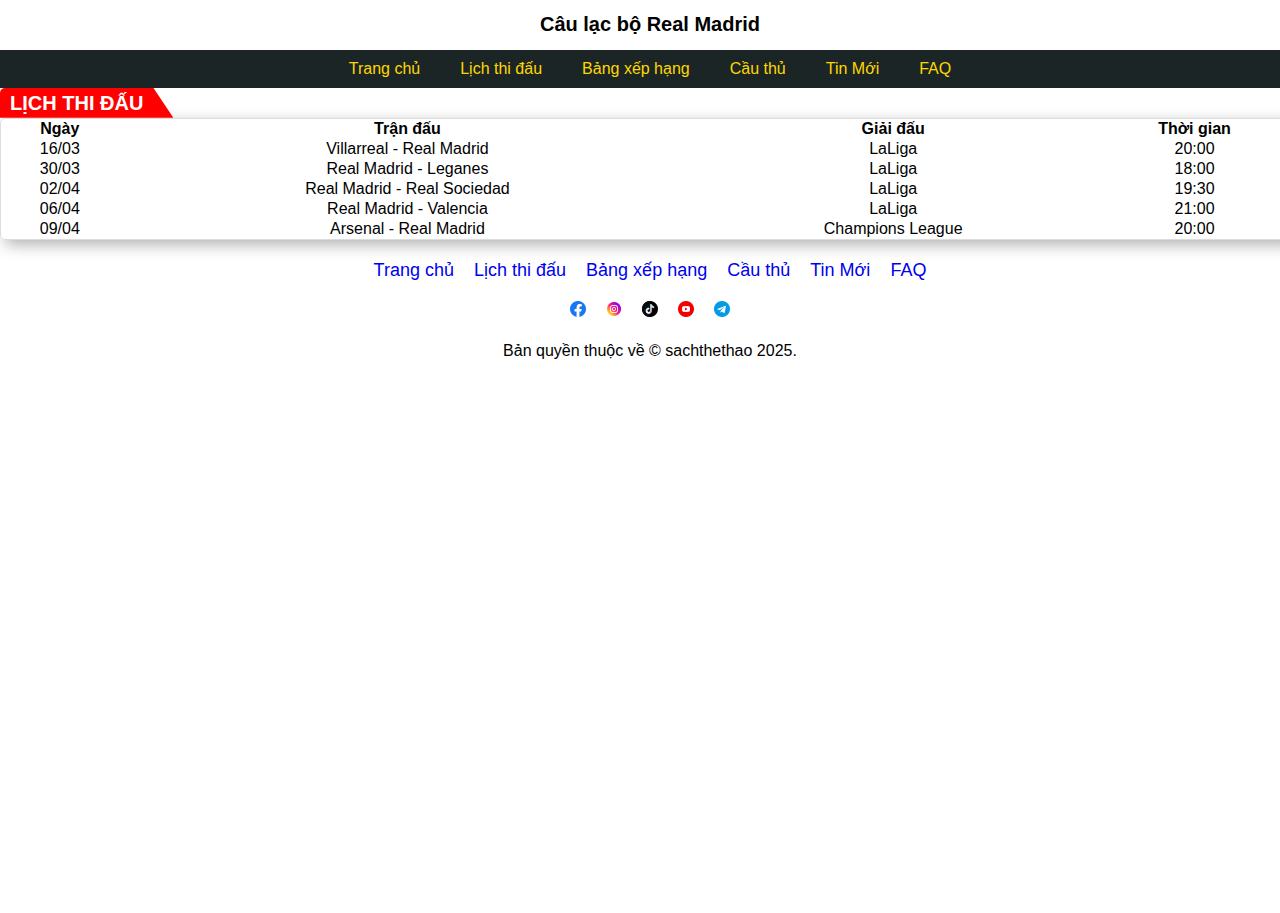
<file: page/schedule/index.html>
<!DOCTYPE html>
<html lang="vi">
  <head>
    <meta charset="UTF-8" />
    <meta name="viewport" content="width=device-width, initial-scale=1.0" />
    <!-- Favicon cơ bản cho trình duyệt web -->
    <link
      rel="icon"
      type="image/png"
      sizes="16x16"
      href="/img/favicon/favicon16.png"
    />
    <link
      rel="icon"
      type="image/png"
      sizes="32x32"
      href="/img/favicon/favicon32.png"
    />
    <link
      rel="icon"
      type="image/png"
      sizes="48x48"
      href="/img/favicon/favicon48.png"
    />

    <!-- Apple Touch Icon (iOS Safari, macOS) -->
    <link
      rel="apple-touch-icon"
      sizes="57x57"
      href="/img/favicon/favicon57.png"
    />
    <link
      rel="apple-touch-icon"
      sizes="60x60"
      href="/img/favicon/favicon60.png"
    />
    <link
      rel="apple-touch-icon"
      sizes="72x72"
      href="/img/favicon/favicon72.png"
    />
    <link
      rel="apple-touch-icon"
      sizes="76x76"
      href="/img/favicon/favicon76.png"
    />
    <link
      rel="apple-touch-icon"
      sizes="114x114"
      href="/img/favicon/favicon114.png"
    />
    <link
      rel="apple-touch-icon"
      sizes="120x120"
      href="/img/favicon/favicon120.png"
    />
    <link
      rel="apple-touch-icon"
      sizes="144x144"
      href="/img/favicon/favicon144.png"
    />
    <link
      rel="apple-touch-icon"
      sizes="152x152"
      href="/img/favicon/favicon152.png"
    />
    <link
      rel="apple-touch-icon"
      sizes="180x180"
      href="/img/favicon/favicon180.png"
    />

    <!-- Android Chrome (PWA - Progressive Web App) -->
    <link
      rel="icon"
      type="image/png"
      sizes="192x192"
      href="/img/favicon/favicon192.png"
    />
    <link
      rel="icon"
      type="image/png"
      sizes="512x512"
      href="/img/favicon/favicon512.png"
    />

    <!-- Windows Tiles (Microsoft Edge, Windows 8/10/11) -->
    <meta
      name="msapplication-TileImage"
      content="/img/favicon/favicon150.png"
    />
    <meta
      name="msapplication-TileImage"
      content="/img/favicon/favicon310.png"
    />

    <!-- Web Manifest (cho PWA trên Android và các trình duyệt hỗ trợ) -->
    <link rel="manifest" href="/img/favicon/site.webmanifest" />
    <link rel="stylesheet" href="/css/style.css" />
    <title>Lịch thi đấu - Câu lạc bộ Real Madrid</title>
  </head>

  <body>
    <div class="container">
      <h1>Câu lạc bộ Real Madrid</h1>
      <div class="header">
        <nav class="header-nav" role="navigation">
          <a href="/" class="nav-button">Trang chủ</a>
          <a href="/page/schedule" class="nav-button">Lịch thi đấu</a>
          <a href="/page/standings" class="nav-button">Bảng xếp hạng</a>
          <a href="/page/lineup" class="nav-button">Cầu thủ</a>
          <a href="/page/news" class="nav-button">Tin Mới</a>
          <a href="/page/faq" class="nav-button">FAQ</a>
        </nav>
      </div>
      <main>
        <div class="schedule-page">
          <div class="tableTitle">LỊCH THI ĐẤU</div>
          <div class="fullSchedule">
            <table class="tableChart">
              <thead>
                <tr>
                  <th>Ngày</th>
                  <th>Trận đấu</th>
                  <th>Giải đấu</th>
                  <th>Thời gian</th>
                </tr>
              </thead>
              <tbody>
                <tr>
                  <td>16/03</td>
                  <td>Villarreal - Real Madrid</td>
                  <td>LaLiga</td>
                  <td>20:00</td>
                </tr>
                <tr>
                  <td>30/03</td>
                  <td>Real Madrid - Leganes</td>
                  <td>LaLiga</td>
                  <td>18:00</td>
                </tr>
                <tr>
                  <td>02/04</td>
                  <td>Real Madrid - Real Sociedad</td>
                  <td>LaLiga</td>
                  <td>19:30</td>
                </tr>
                <tr>
                  <td>06/04</td>
                  <td>Real Madrid - Valencia</td>
                  <td>LaLiga</td>
                  <td>21:00</td>
                </tr>
                <tr>
                  <td>09/04</td>
                  <td>Arsenal - Real Madrid</td>
                  <td>Champions League</td>
                  <td>20:00</td>
                </tr>
              </tbody>
            </table>
          </div>
        </div>
      </main>
      <div class="footer">
        <div class="footer-links">
          <a href="/">Trang chủ</a>
          <a href="/page/schedule">Lịch thi đấu</a>
          <a href="/page/standings">Bảng xếp hạng</a>
          <a href="/page/lineup">Cầu thủ</a>
          <a href="/page/news">Tin Mới</a>
          <a href="/page/faq">FAQ</a>
        </div>
        <div class="social-icons">
          <a href="#"><img src="/img/facebook.png" alt="Facebook" /></a>
          <a href="#"><img src="/img/instagram.png" alt="Instagram" /></a>
          <a href="#"><img src="/img/tiktok.png" alt="TikTok" /></a>
          <a href="#"><img src="/img/youtube.png" alt="YouTube" /></a>
          <a href="#"><img src="/img/telegram.png" alt="Telegram" /></a>
        </div>
      </div>
      <div class="copyright">Bản quyền thuộc về © sachthethao 2025.</div>
    </div>
  </body>
</html>
</file>
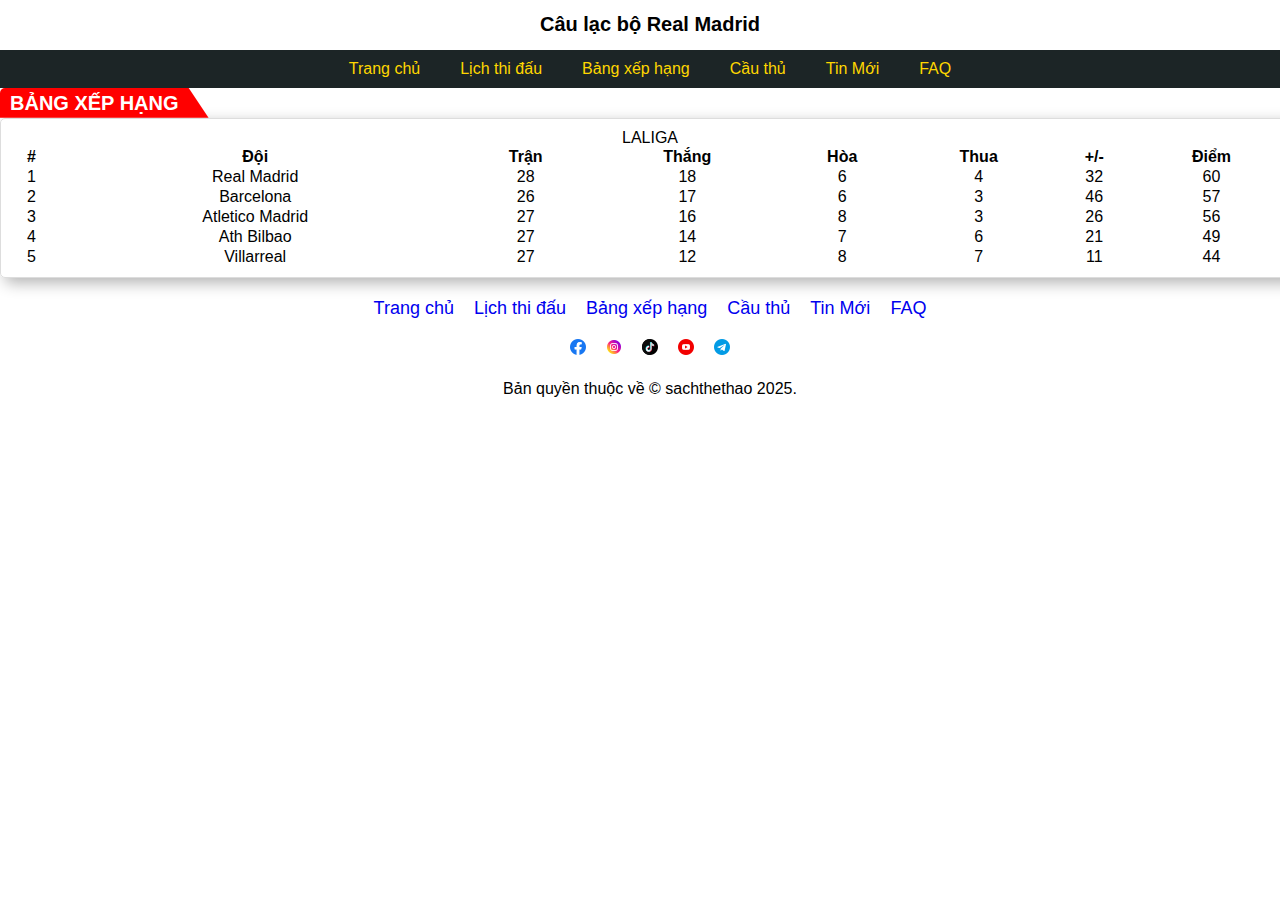
<file: page/standings/index.html>
<!DOCTYPE html>
<html lang="vi">
  <head>
    <meta charset="UTF-8" />
    <meta name="viewport" content="width=device-width, initial-scale=1.0" />
    <!-- Favicon cơ bản cho trình duyệt web -->
    <link
      rel="icon"
      type="image/png"
      sizes="16x16"
      href="/img/favicon/favicon16.png"
    />
    <link
      rel="icon"
      type="image/png"
      sizes="32x32"
      href="/img/favicon/favicon32.png"
    />
    <link
      rel="icon"
      type="image/png"
      sizes="48x48"
      href="/img/favicon/favicon48.png"
    />

    <!-- Apple Touch Icon (iOS Safari, macOS) -->
    <link
      rel="apple-touch-icon"
      sizes="57x57"
      href="/img/favicon/favicon57.png"
    />
    <link
      rel="apple-touch-icon"
      sizes="60x60"
      href="/img/favicon/favicon60.png"
    />
    <link
      rel="apple-touch-icon"
      sizes="72x72"
      href="/img/favicon/favicon72.png"
    />
    <link
      rel="apple-touch-icon"
      sizes="76x76"
      href="/img/favicon/favicon76.png"
    />
    <link
      rel="apple-touch-icon"
      sizes="114x114"
      href="/img/favicon/favicon114.png"
    />
    <link
      rel="apple-touch-icon"
      sizes="120x120"
      href="/img/favicon/favicon120.png"
    />
    <link
      rel="apple-touch-icon"
      sizes="144x144"
      href="/img/favicon/favicon144.png"
    />
    <link
      rel="apple-touch-icon"
      sizes="152x152"
      href="/img/favicon/favicon152.png"
    />
    <link
      rel="apple-touch-icon"
      sizes="180x180"
      href="/img/favicon/favicon180.png"
    />

    <!-- Android Chrome (PWA - Progressive Web App) -->
    <link
      rel="icon"
      type="image/png"
      sizes="192x192"
      href="/img/favicon/favicon192.png"
    />
    <link
      rel="icon"
      type="image/png"
      sizes="512x512"
      href="/img/favicon/favicon512.png"
    />

    <!-- Windows Tiles (Microsoft Edge, Windows 8/10/11) -->
    <meta
      name="msapplication-TileImage"
      content="/img/favicon/favicon150.png"
    />
    <meta
      name="msapplication-TileImage"
      content="/img/favicon/favicon310.png"
    />

    <!-- Web Manifest (cho PWA trên Android và các trình duyệt hỗ trợ) -->
    <link rel="manifest" href="/img/favicon/site.webmanifest" />
    <link rel="stylesheet" href="/css/style.css" />
    <title>Bảng xếp hạng - Câu lạc bộ Real Madrid</title>
  </head>

  <body>
    <div class="container">
      <h1>Câu lạc bộ Real Madrid</h1>
      <div class="header">
        <nav class="header-nav" role="navigation">
          <a href="/" class="nav-button">Trang chủ</a>
          <a href="/page/schedule" class="nav-button">Lịch thi đấu</a>
          <a href="/page/standings" class="nav-button">Bảng xếp hạng</a>
          <a href="/page/lineup" class="nav-button">Cầu thủ</a>
          <a href="/page/news" class="nav-button">Tin Mới</a>
          <a href="/page/faq" class="nav-button">FAQ</a>
        </nav>
      </div>
      <main>
        <div class="standings-page">
          <div class="tableTitle">BẢNG XẾP HẠNG</div>
          <div class="fullStandings">
            <div class="chartname">LALIGA</div>
            <table class="tableChart">
              <thead>
                <tr>
                  <th>#</th>
                  <th>Đội</th>
                  <th>Trận</th>
                  <th>Thắng</th>
                  <th>Hòa</th>
                  <th>Thua</th>
                  <th>+/-</th>
                  <th>Điểm</th>
                </tr>
              </thead>
              <tbody>
                <tr>
                  <td>1</td>
                  <td>Real Madrid</td>
                  <td>28</td>
                  <td>18</td>
                  <td>6</td>
                  <td>4</td>
                  <td>32</td>
                  <td>60</td>
                </tr>
                <tr>
                  <td>2</td>
                  <td>Barcelona</td>
                  <td>26</td>
                  <td>17</td>
                  <td>6</td>
                  <td>3</td>
                  <td>46</td>
                  <td>57</td>
                </tr>
                <tr>
                  <td>3</td>
                  <td>Atletico Madrid</td>
                  <td>27</td>
                  <td>16</td>
                  <td>8</td>
                  <td>3</td>
                  <td>26</td>
                  <td>56</td>
                </tr>
                <tr>
                  <td>4</td>
                  <td>Ath Bilbao</td>
                  <td>27</td>
                  <td>14</td>
                  <td>7</td>
                  <td>6</td>
                  <td>21</td>
                  <td>49</td>
                </tr>
                <tr>
                  <td>5</td>
                  <td>Villarreal</td>
                  <td>27</td>
                  <td>12</td>
                  <td>8</td>
                  <td>7</td>
                  <td>11</td>
                  <td>44</td>
                </tr>
              </tbody>
            </table>
          </div>
        </div>
      </main>
      <div class="footer">
        <div class="footer-links">
          <a href="/">Trang chủ</a>
          <a href="/page/schedule">Lịch thi đấu</a>
          <a href="/page/standings">Bảng xếp hạng</a>
          <a href="/page/lineup">Cầu thủ</a>
          <a href="/page/news">Tin Mới</a>
          <a href="/page/faq">FAQ</a>
        </div>
        <div class="social-icons">
          <a href="#"><img src="/img/facebook.png" alt="Facebook" /></a>
          <a href="#"><img src="/img/instagram.png" alt="Instagram" /></a>
          <a href="#"><img src="/img/tiktok.png" alt="TikTok" /></a>
          <a href="#"><img src="/img/youtube.png" alt="YouTube" /></a>
          <a href="#"><img src="/img/telegram.png" alt="Telegram" /></a>
        </div>
      </div>
      <div class="copyright">Bản quyền thuộc về © sachthethao 2025.</div>
    </div>
  </body>
</html>
</file>
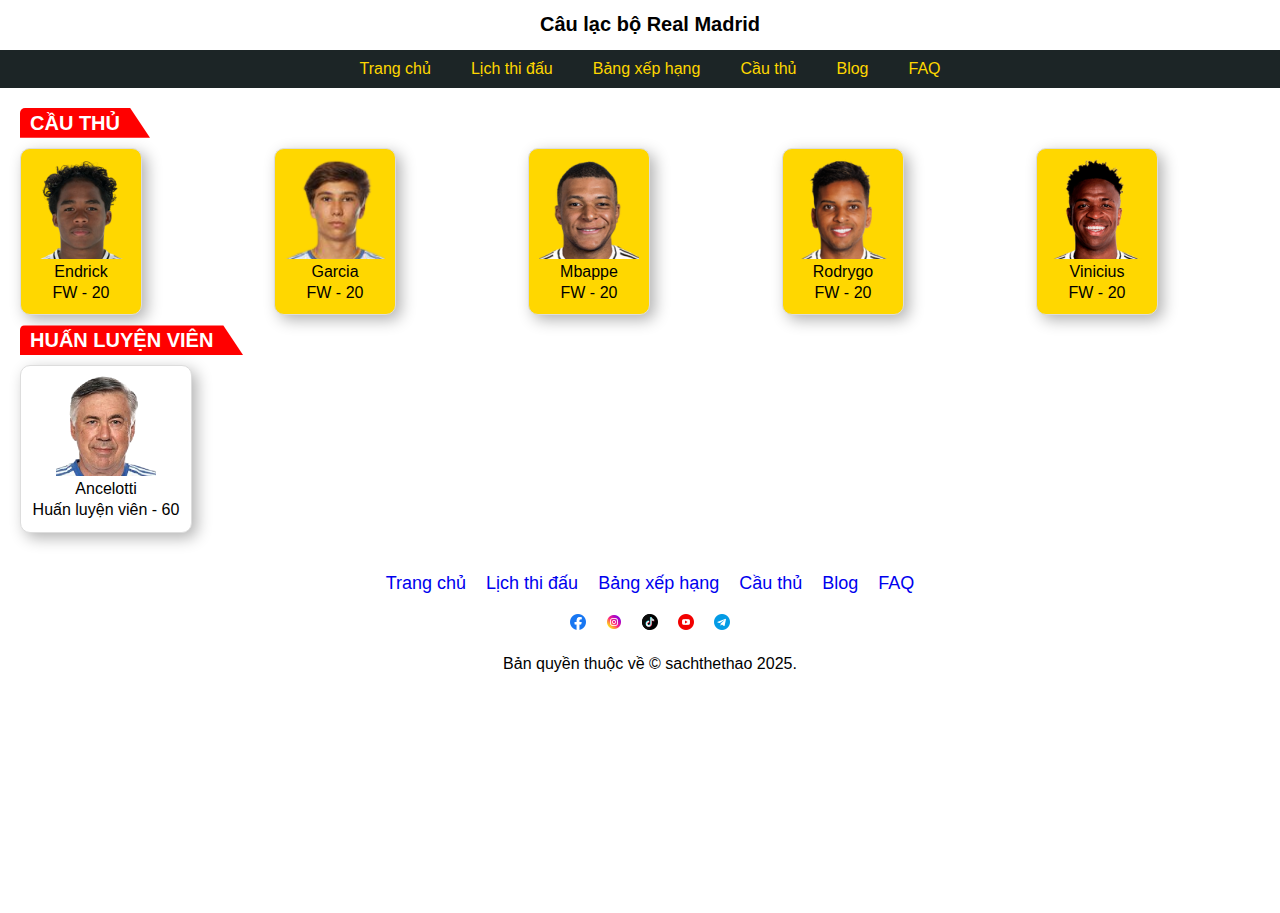
<file: page/lineup.html>
<!DOCTYPE html>
<html lang="vi">
  <head>
    <meta charset="UTF-8" />
    <meta name="viewport" content="width=device-width, initial-scale=1.0" />
    <link
      rel="apple-touch-icon"
      sizes="180x180"
      href="/img/favicon/android-chrome-192x192.png"
    />
    <link
      rel="icon"
      type="image/png"
      sizes="32x32"
      href="/img/favicon/favicon-32x32.png"
    />
    <link
      rel="icon"
      type="image/png"
      sizes="16x16"
      href="/img/favicon/favicon-16x16.png"
    />
    <link rel="manifest" href="/img/favicon/site.webmanifest" />
    <link rel="stylesheet" href="/css/style.css" />
    <title>Cầu thủ - Câu lạc bộ Real Madrid</title>
  </head>

  <body>
    <div class="container">
      <h1>Câu lạc bộ Real Madrid</h1>
      <div class="header">
        <nav class="header-nav" role="navigation">
          <a href="/index.html" class="nav-button">Trang chủ</a>
          <a href="/page/schedule.html" class="nav-button">Lịch thi đấu</a>
          <a href="/page/standings.html" class="nav-button">Bảng xếp hạng</a>
          <a href="/page/lineup.html" class="nav-button">Cầu thủ</a>
          <a href="/page/blog.html" class="nav-button">Blog</a>
          <a href="/page/FAQ.html" class="nav-button">FAQ</a>
        </nav>
      </div>
      <main>
        <div class="players-page">
          <div class="playerTitle">CẦU THỦ</div>
          <div class="fullPlayersList">
            <div class="playerInfo">
              <div><img src="/img/Endrick.png" alt="Endrick" /></div>
              <div>Endrick</div>
              <div>FW - 20</div>
            </div>
            <div class="playerInfo">
              <div><img src="/img/Garcia.png" alt="Garcia" /></div>
              <div>Garcia</div>
              <div>FW - 20</div>
            </div>
            <div class="playerInfo">
              <div><img src="/img/Mbappe.png" alt="Mbappe" /></div>
              <div>Mbappe</div>
              <div>FW - 20</div>
            </div>
            <div class="playerInfo">
              <div><img src="/img/Rodrygo.png" alt="Rodrygo" /></div>
              <div>Rodrygo</div>
              <div>FW - 20</div>
            </div>
            <div class="playerInfo">
              <div><img src="/img/Vinicius.png" alt="Vinicius" /></div>
              <div>Vinicius</div>
              <div>FW - 20</div>
            </div>
          </div>
          <div class="CoachList">
            <div class="CoachTitle">HUẤN LUYỆN VIÊN</div>
            <div class="Coach">
              <div><img src="/img/Ancelotti.png" alt="Ancelotti" /></div>
              <div>Ancelotti</div>
              <div>Huấn luyện viên - 60</div>
            </div>
          </div>
        </div>
      </main>
      <div class="footer">
        <div class="footer-links">
          <a href="/index.html">Trang chủ</a>
          <a href="/page/schedule.html">Lịch thi đấu</a>
          <a href="/page/standings.html">Bảng xếp hạng</a>
          <a href="/page/lineup.html">Cầu thủ</a>
          <a href="/page/blog.html">Blog</a>
          <a href="/page/FAQ.html">FAQ</a>
        </div>
        <div class="social-icons">
          <a href="#"><img src="/img/facebook.png" alt="Facebook" /></a>
          <a href="#"><img src="/img/instagram.png" alt="Instagram" /></a>
          <a href="#"><img src="/img/tiktok.png" alt="TikTok" /></a>
          <a href="#"><img src="/img/youtube.png" alt="YouTube" /></a>
          <a href="#"><img src="/img/telegram.png" alt="Telegram" /></a>
        </div>
      </div>
      <div class="copyright">Bản quyền thuộc về © sachthethao 2025.</div>
    </div>
  </body>
</html>
</file>
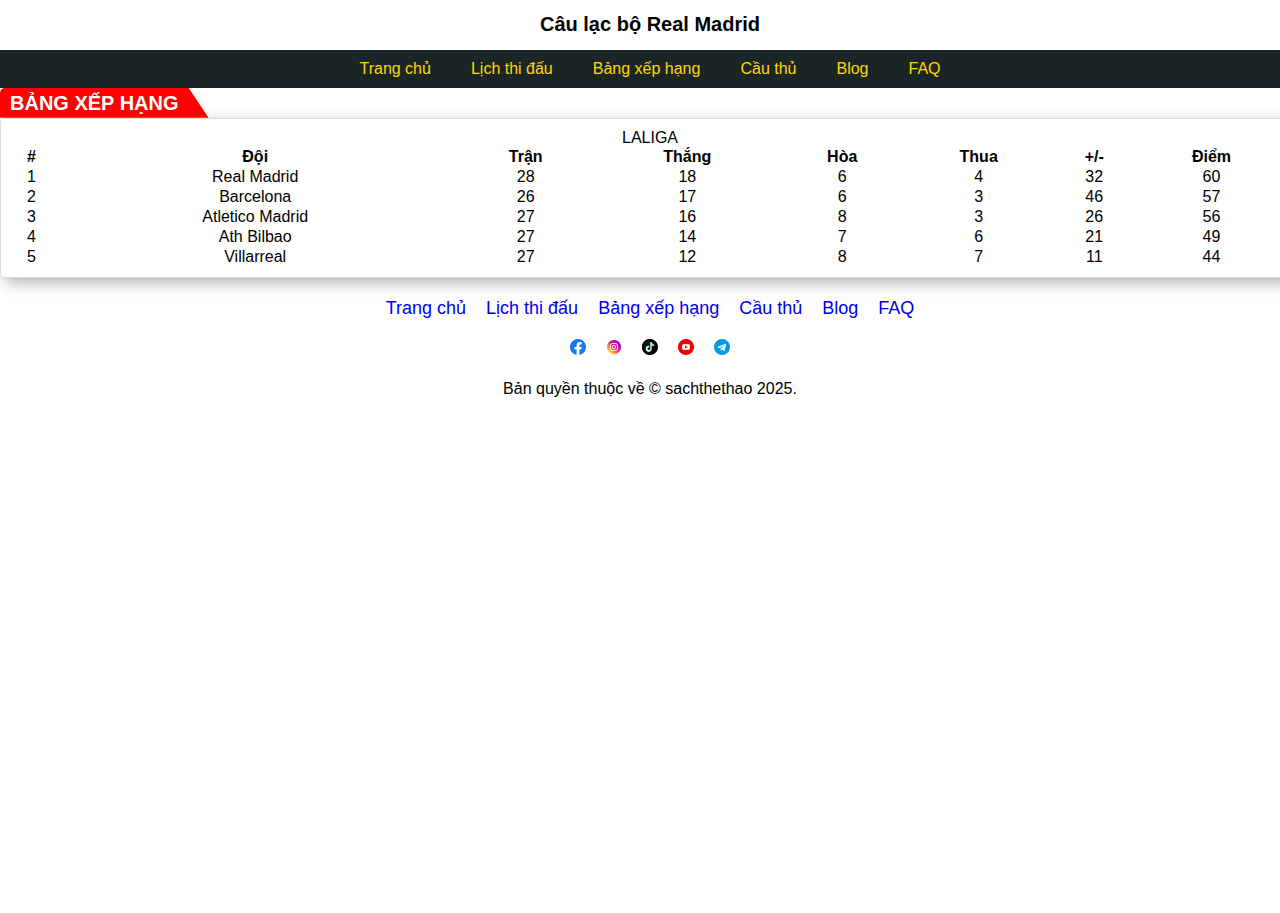
<file: page/standings.html>
<!DOCTYPE html>
<html lang="vi">
  <head>
    <meta charset="UTF-8" />
    <meta name="viewport" content="width=device-width, initial-scale=1.0" />
    <link
      rel="apple-touch-icon"
      sizes="180x180"
      href="/img/favicon/android-chrome-192x192.png"
    />
    <link
      rel="icon"
      type="image/png"
      sizes="32x32"
      href="/img/favicon/favicon-32x32.png"
    />
    <link
      rel="icon"
      type="image/png"
      sizes="16x16"
      href="/img/favicon/favicon-16x16.png"
    />
    <link rel="manifest" href="/img/favicon/site.webmanifest" />
    <link rel="stylesheet" href="/css/style.css" />
    <title>Bảng xếp hạng - Câu lạc bộ Real Madrid</title>
  </head>

  <body>
    <div class="container">
      <h1>Câu lạc bộ Real Madrid</h1>
      <div class="header">
        <nav class="header-nav" role="navigation">
          <a href="/index.html" class="nav-button">Trang chủ</a>
          <a href="/page/schedule.html" class="nav-button">Lịch thi đấu</a>
          <a href="/page/standings.html" class="nav-button">Bảng xếp hạng</a>
          <a href="/page/lineup.html" class="nav-button">Cầu thủ</a>
          <a href="/page/blog.html" class="nav-button">Blog</a>
          <a href="/page/FAQ.html" class="nav-button">FAQ</a>
        </nav>
      </div>
      <main>
        <div class="standings-page">
          <div class="tableTitle">BẢNG XẾP HẠNG</div>
          <div class="fullStandings">
            <div class="chartname">LALIGA</div>
            <table class="tableChart">
              <thead>
                <tr>
                  <th>#</th>
                  <th>Đội</th>
                  <th>Trận</th>
                  <th>Thắng</th>
                  <th>Hòa</th>
                  <th>Thua</th>
                  <th>+/-</th>
                  <th>Điểm</th>
                </tr>
              </thead>
              <tbody>
                <tr>
                  <td>1</td>
                  <td>Real Madrid</td>
                  <td>28</td>
                  <td>18</td>
                  <td>6</td>
                  <td>4</td>
                  <td>32</td>
                  <td>60</td>
                </tr>
                <tr>
                  <td>2</td>
                  <td>Barcelona</td>
                  <td>26</td>
                  <td>17</td>
                  <td>6</td>
                  <td>3</td>
                  <td>46</td>
                  <td>57</td>
                </tr>
                <tr>
                  <td>3</td>
                  <td>Atletico Madrid</td>
                  <td>27</td>
                  <td>16</td>
                  <td>8</td>
                  <td>3</td>
                  <td>26</td>
                  <td>56</td>
                </tr>
                <tr>
                  <td>4</td>
                  <td>Ath Bilbao</td>
                  <td>27</td>
                  <td>14</td>
                  <td>7</td>
                  <td>6</td>
                  <td>21</td>
                  <td>49</td>
                </tr>
                <tr>
                  <td>5</td>
                  <td>Villarreal</td>
                  <td>27</td>
                  <td>12</td>
                  <td>8</td>
                  <td>7</td>
                  <td>11</td>
                  <td>44</td>
                </tr>
              </tbody>
            </table>
          </div>
        </div>
      </main>
      <div class="footer">
        <div class="footer-links">
          <a href="/index.html">Trang chủ</a>
          <a href="/page/schedule.html">Lịch thi đấu</a>
          <a href="/page/standings.html">Bảng xếp hạng</a>
          <a href="/page/lineup.html">Cầu thủ</a>
          <a href="/page/blog.html">Blog</a>
          <a href="/page/FAQ.html">FAQ</a>
        </div>
        <div class="social-icons">
          <a href="#"><img src="/img/facebook.png" alt="Facebook" /></a>
          <a href="#"><img src="/img/instagram.png" alt="Instagram" /></a>
          <a href="#"><img src="/img/tiktok.png" alt="TikTok" /></a>
          <a href="#"><img src="/img/youtube.png" alt="YouTube" /></a>
          <a href="#"><img src="/img/telegram.png" alt="Telegram" /></a>
        </div>
      </div>
      <div class="copyright">Bản quyền thuộc về © sachthethao 2025.</div>
    </div>
  </body>
</html>
</file>
<file: css/style.css>
/* Thiết lập cơ bản */
body {
  font-family: "Segoe UI", Tahoma, Geneva, Verdana, sans-serif;
  color: #000;
  background-color: #fff;
  margin: 0;
}

/* Container chính */
.container {
  width: 1300px;
  min-height: 100vh; /* Thay height cố định để linh hoạt hơn */
  margin: 0 auto;
  text-align: center;
}

/* Header và Navigation */
.header {
  background-color: #1c2526;
  padding: 0 10px;
}

.header-nav {
  display: flex;
  justify-content: center;
  gap: 20px;
}

.nav-button {
  color: #ffd700;
  font-size: 16px;
  padding: 10px;
  text-decoration: none;
  position: relative;
  transition: all 0.3s ease;
}

.nav-button::after {
  content: "";
  position: absolute;
  width: 0;
  height: 2px;
  background-color: #ffd700;
  left: 0;
  bottom: 0;
  transition: width 0.3s ease;
}

.nav-button:hover::after {
  width: 100%;
}

/* Phần Hot (Trang chủ) */
.hot {
  display: grid;
  grid-template-columns: 3fr 1fr;
  gap: 10px;
  padding: 0 10px;
}

.hotNews,
.hotTable,
.playersBlock,
.CoachList {
  display: grid;
  gap: 10px;
}

.hotTitle,
.tableTitle,
.playerTitle,
.CoachTitle {
  background-color: #ff0000;
  width: fit-content;
  padding: 0 30px 0 10px;
  border-top-left-radius: 5px;
  clip-path: polygon(0 0, calc(100% - 20px) 0, 100% 100%, 0 100%);
  color: #fff;
  font-size: 20px;
  font-weight: bold;
  height: 30px;
  line-height: 30px;
}

.hotMain {
  display: grid;
  grid-template-columns: 1fr 2fr;
  gap: 10px;
}

.hotList {
  display: grid;
  grid-template-rows: repeat(6, 1fr);
  gap: 10px;
}

.hotListbase {
  display: grid;
  grid-template-columns: 1fr 3fr;
  gap: 10px;
}

.hotListbase img {
  width: 100px;
  height: auto;
}

.hotHit {
  display: grid;
  grid-template-rows: 11fr 1fr;
  gap: 10px;
}

.hotSup {
  display: grid;
  grid-template-columns: repeat(3, 1fr);
  gap: 10px;
}

.hotSupbase {
  display: grid;
  grid-template-rows: 2fr 1fr;
  gap: 10px;
}

.hotSupbase img {
  width: 225px;
  height: auto;
}

/* Bảng (Trang chủ và các trang con) */
.tableSchedule,
.tableStandings,
.fullSchedule,
.fullStandings {
  border: 1px solid #ddd;
  border-radius: 5px;
  box-shadow: 5px 5px 15px rgba(0, 0, 0, 0.3);
}

.tableSchedule {
  display: grid;
  grid-template-columns: 1fr 3fr;
}

.tableStandings,
.fullStandings {
  padding: 10px;
}

.tableChart {
  width: 100%;
  table-layout: auto;
  border-collapse: collapse;
}

/* Players (Trang chủ và trang Players) */
.lineup {
  padding: 20px;
  display: grid;
  grid-template-columns: 3fr 1fr;
  gap: 10px;
}
.players-page{
  padding: 20px;
  display: grid;
  gap: 10px;
}
.playersList,
.fullPlayersList {
  display: grid;
  grid-template-columns: repeat(auto-fit, minmax(100px, 1fr));
  gap: 10px;
}

.playerInfo,
.Coach {
  border: 1px solid #ddd;
  border-radius: 10px;
  box-shadow: 5px 5px 15px rgba(0, 0, 0, 0.3);
  padding: 10px;
  display: grid;
  grid-template-rows: 5fr 1fr 1fr;
}

.playerInfo {
  background-color: #ffd700;
  width: 100px;
}

.Coach {
  background-color: #fff;
  width: 150px;
}

/* Blog */
.blog-page {
  padding: 20px;
}

.blogList {
  display: grid;
  grid-template-columns: repeat(auto-fit, minmax(300px, 1fr));
  gap: 20px;
  margin-top: 10px;
}

.blogPost {
  border: 1px solid #ddd;
  border-radius: 5px;
  padding: 10px;
  text-align: left;
}

.blogPost img {
  width: 100%;
  height: auto;
  border-radius: 5px;
}

.blogPost h2 {
  font-size: 18px;
  margin: 10px 0;
}

.blogPost p {
  font-size: 14px;
  color: #666;
}

.read-more {
  color: #ffd700;
  font-weight: bold;
}

/* FAQ */
.faq-page {
  padding: 20px;
}

.faqList {
  display: flex;
  flex-direction: column;
  gap: 20px;
  margin-top: 10px;
}

.faqItem {
  border: 1px solid #ddd;
  border-radius: 5px;
  padding: 15px;
  text-align: left;
}

.faqItem h3 {
  margin: 0 0 10px;
}

.faqItem p {
  margin: 0;
  color: #666;
}

/* Footer */
.footer {
  display: flex;
  flex-direction: column;
  align-items: center;
  gap: 20px;
  padding: 20px;
  font-size: 18px;
}

.footer-links,
.social-icons {
  display: flex;
  gap: 20px;
}

[href] {
  text-decoration: none;
  font-weight: 500;
}

.copyright {
  text-align: center;
}

/* Tiêu đề */
h1 { font-size: 20px; }
h2 { font-size: 15px; }
h3 { font-size: 13px; }
h4 { font-size: 10px; }
</file>
